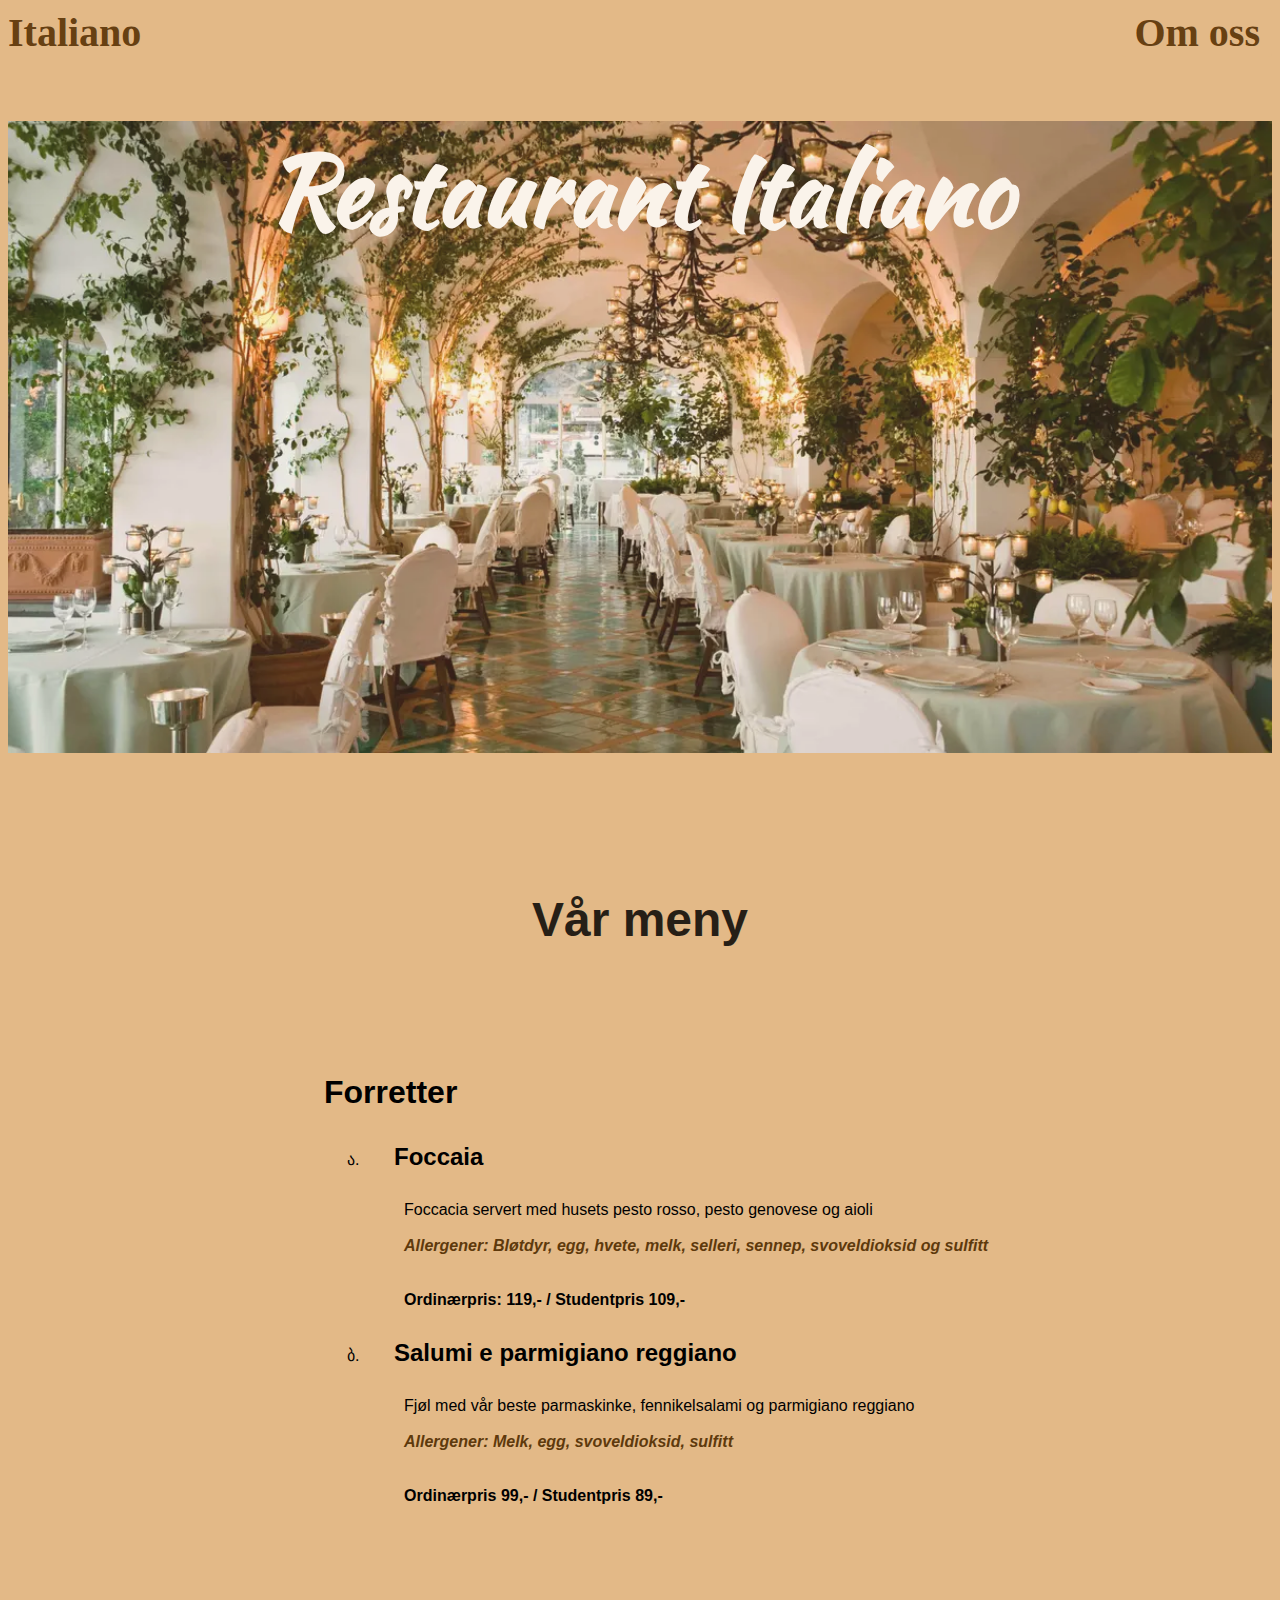
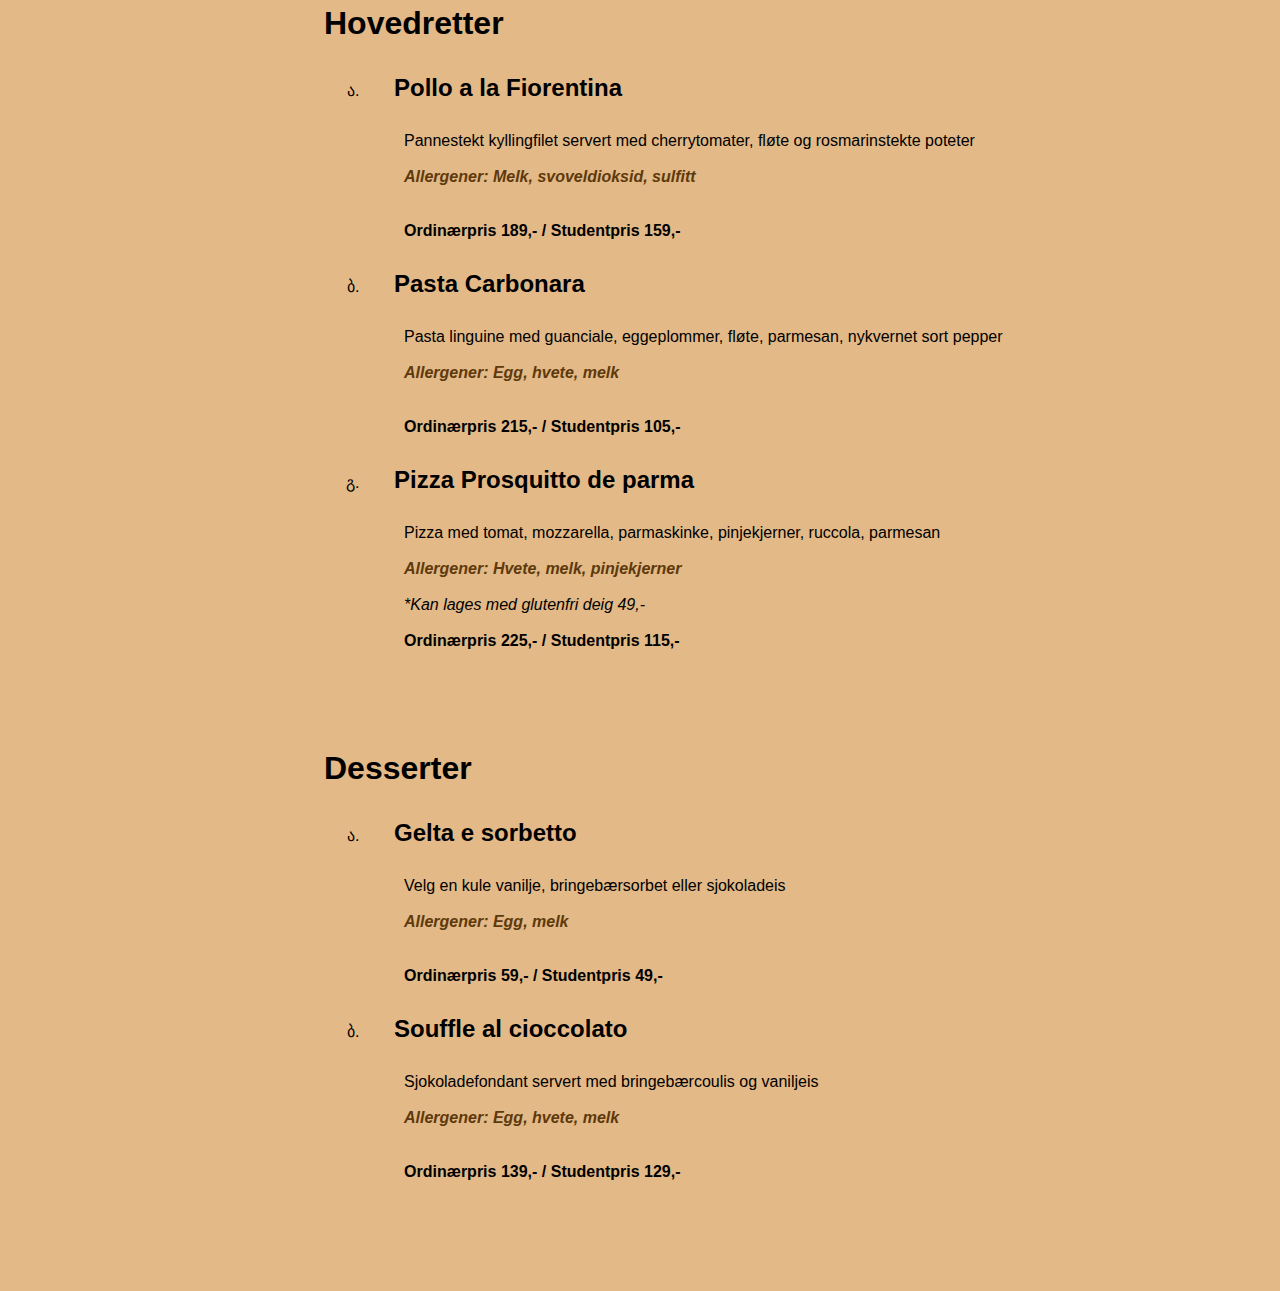
<file: index.html>
<!DOCTYPE html>
<html lang="en">
<head>
    <meta charset="UTF-8">
    <meta http-equiv="X-UA-Compatible" content="IE=edge">
    <meta name="viewport" content="width=device-width, initial-scale=1.0">
   
    <!--<link rel="stylesheet" type="text/css" href="styler.css">-->
 
    <link rel="preconnect" href="https://fonts.googleapis.com">
    <link rel="preconnect" href="https://fonts.gstatic.com" crossorigin>
    <link href="https://fonts.googleapis.com/css2?family=Kaushan+Script&display=swap" rel="stylesheet">
 
    <link rel="stylesheet" href="nystyle.css" type="text/css">
   
 
    <title>Vår meny</title>
 
</head>
<body>
 
   
<div class="navbar">
    <div class="logo">Italiano</div>
    <div class="header-right">
        <a href="omOss.html">Om oss</a>



    </div>


</div> 







 
<div class="restaurantnavn">
 
    <h1>Restaurant Italiano</h1>
 
    <h2>Vår meny</h2>
 
</div>
 
 
 
<div class="menyen">
 
 
    <div class="forrett">
 
        <h3>Forretter</h3>
 
        <ul>
            <li>
                <h4>Foccaia</h4>  
           
                <blockquote>Foccacia servert med husets pesto rosso, pesto genovese og aioli                    
               
                <br>
                <br>

               <div class="allergener">
                <i>Allergener: Bløtdyr, egg, hvete, melk, selleri, sennep, svoveldioksid og sulfitt</i>
               </div>

                <br>
                <br>
 
                <b>Ordinærpris: 119,- / Studentpris 109,-</b>
           
                </blockquote>
 
            </li>
 
            <li>
 
                <h4>Salumi e parmigiano reggiano</h4>
  
                 <blockquote>Fjøl med vår beste parmaskinke, fennikelsalami og parmigiano reggiano
  
                     <br>
                     <br>
                    
                     <div class="allergener">
                     <i>Allergener: Melk, egg, svoveldioksid, sulfitt</i>
                     </div>

                     <br>
                     <br>
                    
                     <b>Ordinærpris 99,- / Studentpris 89,-</b>
  
                 </blockquote>
  
             </li>
            </ul>
        </div>
     
     
        <div class="hovedretter">
     
            <h3>Hovedretter</h3>
     
                <ul class="hovedretter liste">
     
                    <li>
                       
                        <h4>Pollo a la Fiorentina</h4>
     
                        <blockquote>Pannestekt kyllingfilet servert med cherrytomater, fløte og rosmarinstekte poteter
     
                            <br>
                            <br>
                            
                            <div class="allergener">
                            <i>Allergener: Melk, svoveldioksid, sulfitt</i>
                            </div>

                            <br>
                            <br>
     
                            <b>Ordinærpris 189,- / Studentpris 159,-</b>
     
                        </blockquote>
     
                    </li>
     
                    <li>
     
                        <h4>Pasta Carbonara</h4>
     
                        <blockquote>Pasta linguine med guanciale, eggeplommer, fløte, parmesan, nykvernet sort pepper
     
                            <br>
                            <br>
                            
                            <div class="allergener">
                            <i>Allergener: Egg, hvete, melk</i>
                            </div>
                            
                            <br>
                            <br>
     
                            <b>Ordinærpris 215,- / Studentpris 105,-</b>
     
                        </blockquote>
     
                    </li>
     
                    <li>
     
                        <h4>Pizza Prosquitto de parma</h4>
     
                        <blockquote>Pizza med tomat, mozzarella, parmaskinke, pinjekjerner, ruccola, parmesan
     
                            <br>
                            <br>
                            
                            <div class="allergener">
                            <i>Allergener: Hvete, melk, pinjekjerner</i>
                            </div>
                            
                            <br>
     
                            <i>*Kan lages med glutenfri deig 49,-</i>
     
                            <br>
                            <br>
     
                            <b>Ordinærpris 225,- / Studentpris 115,-</b>
     
                        </blockquote>
                    </li>
                </ul>
        </div>
     
     
        <div class="desserter">
            <h3>Desserter</h3>
 
            <ul class="desserter liste">
 
                <li>
 
                    <h4>Gelta e sorbetto</h4>
 
                    <blockquote>Velg en kule vanilje, bringebærsorbet eller sjokoladeis
                       
                        <br>
                        <br>
                        
                        <div class="allergener">
                        <i>Allergener: Egg, melk</i>
                        </div>
                        
                        <br>
                        <br>
 
                        <b>Ordinærpris 59,- / Studentpris 49,-</b>
 
                    </blockquote>
                </li>
 
                <li>
 
                    <h4>Souffle al cioccolato</h4>
 
                    <blockquote>Sjokoladefondant servert med bringebærcoulis og vaniljeis
 
                        <br>
                        <br>

                        <div class="allergener">
                        <i>Allergener: Egg, hvete, melk</i>
                        </div>
                        
                        <br>
                        <br>
 
                        <b>Ordinærpris 139,- / Studentpris 129,-</b>
 
                    </blockquote>
                </li>
    </div>
 
</div>
 
 

 

 
</body>
</html>
</file>
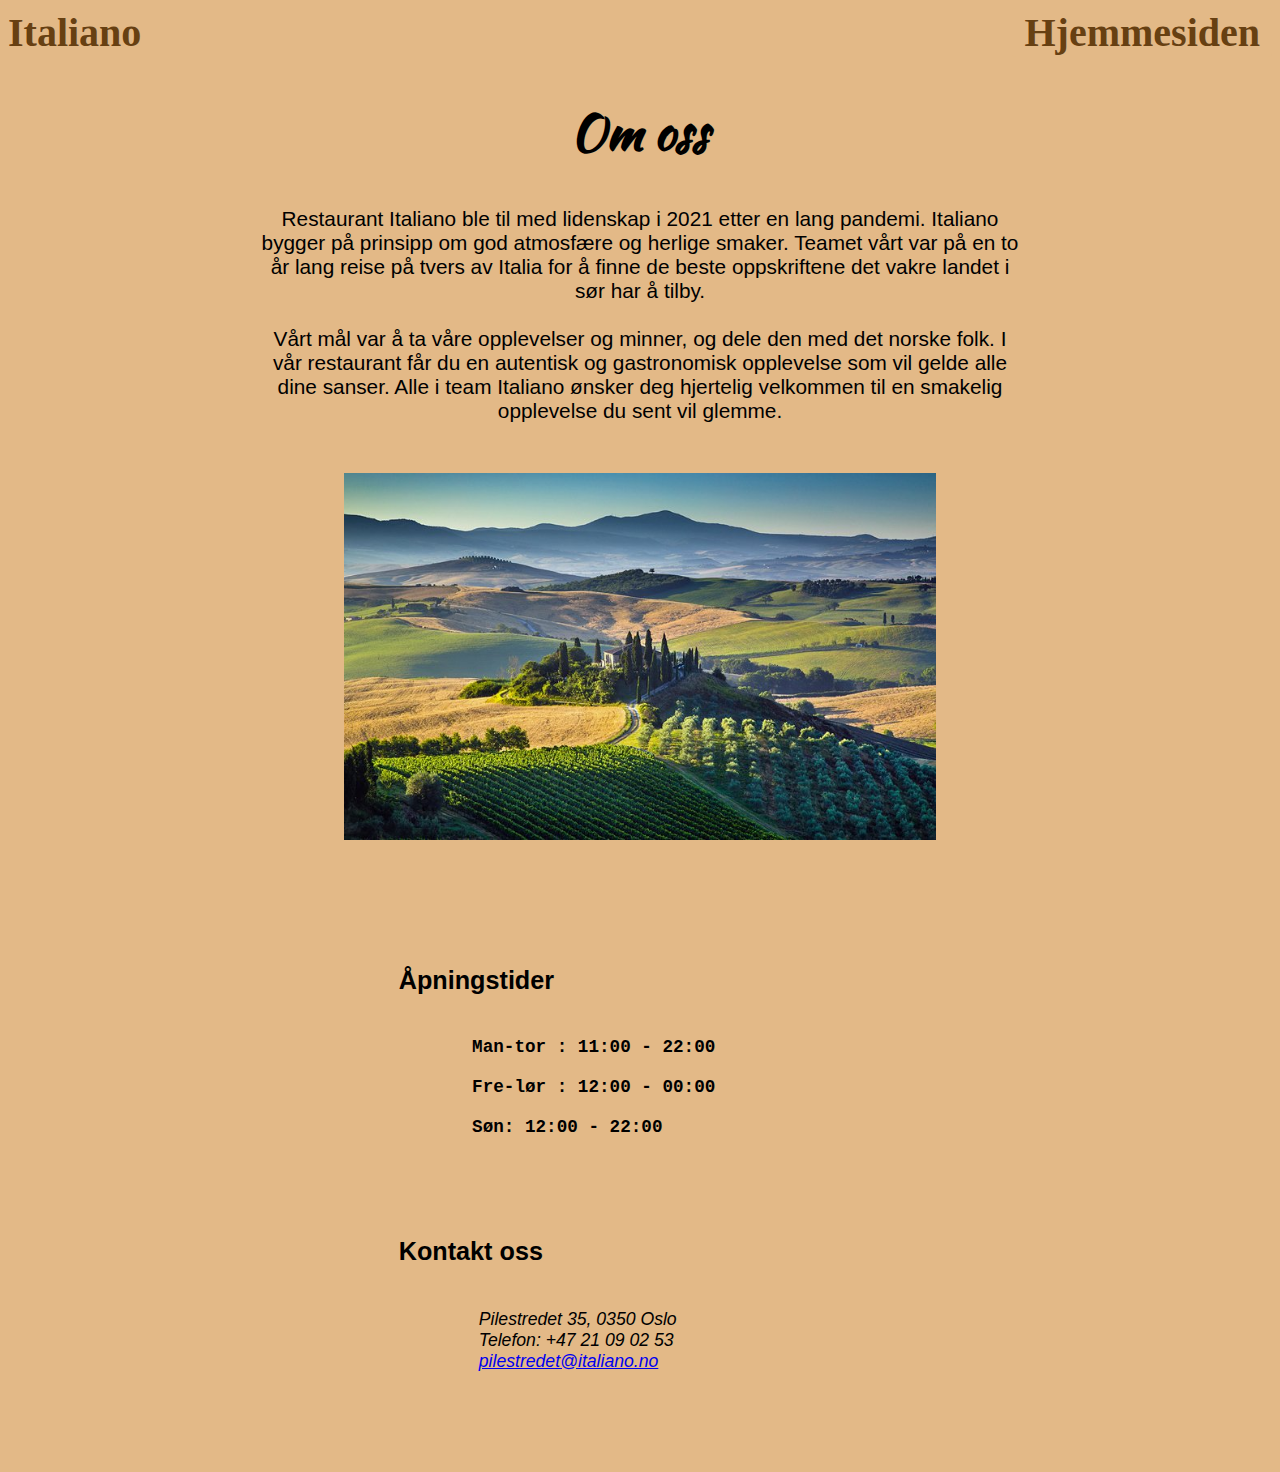
<file: omOss.html>
<!DOCTYPE html>
<html lang="en">
<head>
    <meta charset="UTF-8">
    <meta http-equiv="X-UA-Compatible" content="IE=edge">
    <meta name="viewport" content="width=device-width, initial-scale=1.0">
    <title>Om oss</title>

    <link rel="preconnect" href="https://fonts.googleapis.com">
    <link rel="preconnect" href="https://fonts.gstatic.com" crossorigin>
    <link href="https://fonts.googleapis.com/css2?family=Kaushan+Script&display=swap" rel="stylesheet">

    <link rel="stylesheet" href="omOss.css">
</head>

<body>

        <div class="navbar">
            <div class="logo">Italiano</div>
            <div class="header-right">
            <a href="index.html">Hjemmesiden </a>
        </div>
    
    
    
    
        </div> 


    <div class="info">

        <h2>Om oss</h2>

        <p class="info intro">  
                
            Restaurant Italiano ble til med lidenskap i 2021 etter en lang pandemi. Italiano 
            bygger på prinsipp om god atmosfære og herlige smaker. Teamet vårt var på en to år lang reise på tvers av
            Italia for å finne de beste oppskriftene det vakre landet i sør har å tilby.
             
            <br><br>

            Vårt mål var å ta våre opplevelser og minner,
            og dele den med det norske folk. I vår restaurant får du en autentisk og gastronomisk opplevelse som vil gelde alle dine sanser.
            Alle i team Italiano ønsker deg hjertelig velkommen til en smakelig opplevelse du sent vil glemme.
            

        </p>

        <div>
            <figure>
                <img class="italia" src="italy-tuscany-landscape.jpeg" alt="bilde fra italia">
            </figure>
            
        </div>


    </div>
    
        <footer class="footer">


            <ul class="footer kontaktoss">
                <li>
                    <h5>Åpningstider</h5> 
    
                    <ul>
                        <li>
                            <blockquote class="footer åpningstider">
    
                                Man-tor : 11:00 - 22:00 
                                <br> 
                                <br>
                                Fre-lør : 12:00 - 00:00
                                <br> 
                                <br>
                                Søn: 12:00 - 22:00
    
                            </blockquote> 
                        </li>
                    </ul>
                </li>
    
                <li> 
                    <h5>Kontakt oss</h5> 
    
                    <ul>
                        <li> 
                            <blockquote>
    
                                <address>
    
                                    Pilestredet 35, 0350 Oslo
                                    <br> 
                                    Telefon: +47 21 09 02 53
                                    <br> 
                                    <a class="mail" href="pilestredet@italiano.no">pilestredet@italiano.no</a> 
    
                                </address>
    
                            </blockquote>
    
                        </li>
                    </ul>
                </li>
            </ul>
        </footer>
    </div>
    
</body>
</html>
</file>
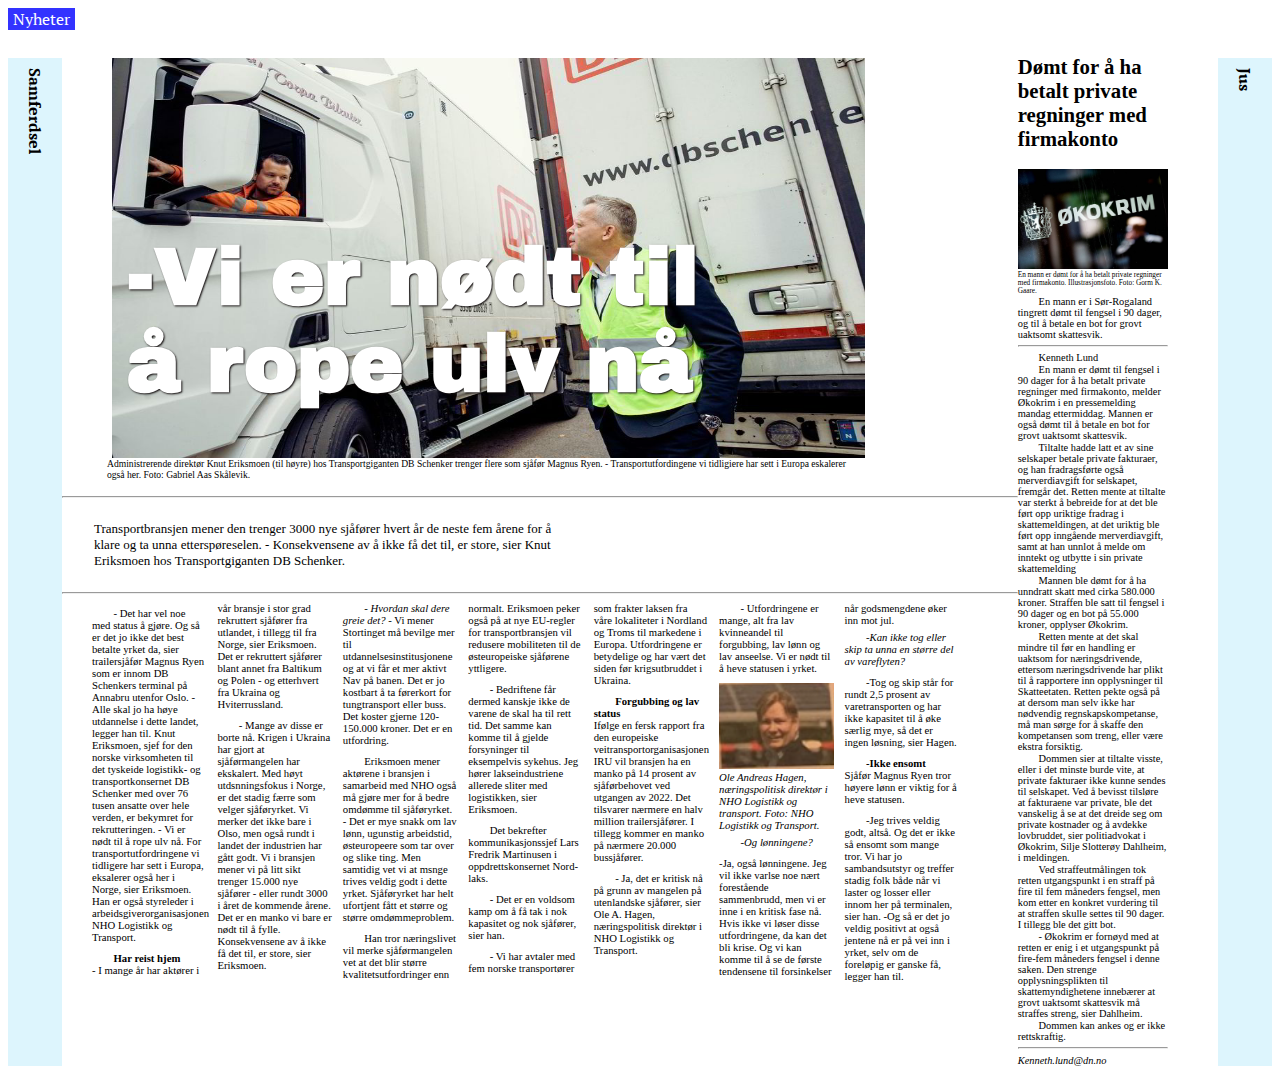
<file: .vscode/oblig2/avis.html>
<!DOCTYPE html>
<html lang="en">
<head>

<link rel="stylesheet" href="avis.css" type="text/css">

    <meta charset="UTF-8">
    <meta http-equiv="X-UA-Compatible" content="IE=edge">
    <meta name="viewport" content="width=device-width, initial-scale=1.0">
    <title>Dagens næringsliv</title>

    <style>
        @import url('https://fonts.googleapis.com/css2?family=PT+Serif&display=swap');
        
        @import url('https://fonts.googleapis.com/css2?family=Archivo+Black&display=swap');

    </style>

</head>



<body>


    <div class="head">
        <header> Nyheter</header>
    </div>



    <div class="grid-item">
        <p> <strong>Samferdsel</strong> </p>
    </div>
    <div class="grid-container">
        
        



        <div id="grid-itemHoved">
    <div class="sidebar">

        <h2>Dømt for å ha betalt private regninger med firmakonto</h2>
        <!--Hentet fra: https://sjomatbedriftene.no/wp-content/uploads/2018/10/oekokrim04.jpg-->
        <img src="økokrim.jpg" alt="økokrim">

            <figcaption>
                En mann er dømt for å ha betalt private regninger med firmakonto.
                Illustrasjonsfoto. Foto: Gorm K. Gaare.
            </figcaption>

            <p>
            En mann er i Sør-Rogaland tingrett dømt til fengsel i 90 dager, og til å betale en bot for grovt uaktsomt skattesvik.
            </p>

        <hr>

            <p>
            Kenneth Lund 
            </p>
    
            <p>
            En mann er dømt til fengsel i 90 dager for å ha betalt private regninger med firmakonto,
            melder Økokrim i en pressemelding mandag ettermiddag. Mannen er også dømt til å betale en bot for grovt uaktsomt skattesvik.</p>

            <p>
            Tiltalte hadde latt et av sine selskaper betale private fakturaer, og han fradragsførte også merverdiavgift for selskapet, fremgår det. 
            Retten mente at tiltalte var sterkt å bebreide for at det ble ført opp uriktige fradrag i skattemeldingen, at det uriktig ble ført opp inngående merverdiavgift, 
            samt at han unnlot å melde om inntekt og utbytte i sin private skattemelding
            </p>

            <p>
            Mannen ble dømt for å ha unndratt skatt med cirka 580.000 kroner. Straffen ble satt til 
            fengsel i 90 dager og en bot på 55.000 kroner, opplyser Økokrim.
            </p>
            
            <p>
            Retten mente at det skal mindre til før en handling er uaktsom for næringsdrivende, ettersom næringsdrivende 
            har plikt til å rapportere inn opplysninger til Skatteetaten. Retten pekte også på at dersom man selv ikke har nødvendig regnskapskompetanse, må man sørge for å skaffe den kompetansen 
            som treng, eller være ekstra forsiktig.
            </p>
            
            <p>
            Dommen sier at tiltalte visste, eller i det minste burde vite, at private fakturaer ikke kunne sendes til selskapet. Ved å bevisst tilsløre 
            at fakturaene var private, ble det vanskelig å se at det dreide seg om private kostnader og å avdekke lovbruddet, sier politiadvokat i Økokrim, Silje Slotterøy Dahlheim, i meldingen.</p>
            
            <p>
            Ved straffeutmålingen tok retten utgangspunkt i en straff på fire til fem måneders fengsel, men kom etter en konkret vurdering til at straffen skulle settes til 90 dager. I tillegg ble det gitt bot.</p>

            <p>
            - Økokrim er fornøyd med at retten er enig i et utgangspunkt på fire-fem måneders fengsel i denne saken. Den strenge opplysningsplikten til 
            skattemyndighetene innebærer at grovt uaktsomt skattesvik må straffes streng, sier Dahlheim.</p>
            
            <p>
            Dommen kan ankes og er ikke rettskraftig.
            </p>

        <hr>
            <i>Kenneth.lund@dn.no</i>

            
    


    </div>

    <div class="hovedinnhold">

    <div class="tittelbilde">

        <figure>
            <!--Bildet er hentet fra: https://images.dn.no/image/ZXlucWphd1cyMG9ocVphSEdnTlhNaEZqenpZalNOdnY0U2VKL0RFamdIbz0=/nhst/binary/68defe7ff8aa1a6e1fac06279d188f35?image_version=1080-->
            <img class="mann" src="til oblig 2 .jpeg" alt="bilde av en mann">

            <figcaption>Administrerende direktør Knut Eriksmoen (til høyre) hos Transportgiganten
                DB Schenker trenger flere som sjåfør Magnus Ryen. - Transportutfordingene vi tidligiere 
                har sett i Europa eskalerer også her. Foto: Gabriel Aas Skålevik.
            </figcaption>

        </figure>

    </div>



<div id="overskrift1">

    <strong><h1>-Vi er nødt til <br> å rope ulv nå</h1></strong>

</div>

    <hr>

<div class="innledning">

    <p>Transportbransjen mener den trenger 3000 nye sjåfører hvert år de neste fem årene for å klare og ta unna etterspøreselen. - Konsekvensene av å ikke få det til, er store, sier Knut Eriksmoen hos Transportgiganten DB Schenker.</p>

</div>

<hr>

<div class="innhold">

        

    <p>- Det har vel noe med status å gjøre. Og så er det jo ikke det best betalte yrket da, sier trailersjåfør Magnus Ryen som er innom DB Schenkers terminal på Annabru utenfor Oslo. 
        
        - Alle skal jo ha høye utdannelse i dette landet, legger han til. Knut Eriksmoen, sjef for den norske virksomheten til det tyskeide logistikk- og transportkonsernet DB Schenker med over 76 tusen ansatte over hele verden, er bekymret for rekrutteringen. 
        
        - Vi er nødt til å rope ulv nå. For transportutfordringene vi tidligere har sett i Europa, eksalerer også her i Norge, sier Eriksmoen.
        Han er også styreleder i arbeidsgiverorganisasjonen NHO Logistikk og Transport.
    </p>

    

   

    <p>
        <strong>Har reist hjem</strong>
        <br>
        - I mange år har aktører i vår bransje i stor grad rekruttert sjåfører fra utlandet, i tillegg til fra Norge, sier Eriksmoen. Det er rekruttert sjåfører blant annet fra Baltikum og Polen - og etterhvert fra Ukraina og Hviterrussland.
    </p>


    <p>
        - Mange av disse er borte nå. Krigen i Ukraina har gjort at sjåførmangelen har ekskalert. Med høyt utdsnningsfokus i Norge, er det stadig færre som velger sjåføryrket. Vi merker det ikke bare i Olso, men også rundt i landet der industrien har gått godt. Vi i bransjen mener vi på litt sikt trenger 15.000 nye sjåfører - eller rundt 3000 i året de kommende årene. Det er en manko vi bare er nødt til å fylle. Konsekvensene av å ikke få det til, er store, sier Eriksmoen.
    </p>


    <p>
        <i>- Hvordan skal dere greie det?</i>
        - Vi mener Stortinget må bevilge mer til utdannelsesinstitusjonene og at vi får et mer aktivt Nav på banen. Det er jo kostbart å ta førerkort for tungtransport eller buss. Det koster gjerne 120- 150.000 kroner. Det er en utfordring. 
    </p>



    <p>
         Eriksmoen mener aktørene i bransjen i samarbeid med NHO også må gjøre mer for å bedre omdømme til sjåføryrket. 
        - Det er mye snakk om lav lønn, ugunstig arbeidstid, østeuropeere som tar over og slike ting. Men samtidig vet vi at msnge trives veldig godt i dette yrket. Sjåføryrket har helt ufortjent fått et større og større omdømmeproblem. 
    </p>


    <p>
         Han tror næringslivet vil merke sjåførmangelen vet at det blir større kvalitetsutfordringer enn normalt. Eriksmoen peker også på at nye EU-regler for transportbransjen vil redusere mobiliteten til de østeuropeiske sjåførene yttligere.
    </p>



    <p>
        - Bedriftene får dermed kanskje ikke de varene de skal ha til rett tid. Det samme kan komme til å gjelde forsyninger til eksempelvis sykehus. Jeg hører lakseindustriene allerede sliter med logistikken, sier Eriksmoen. 
    </p>



    <p>
         Det bekrefter kommunikasjonssjef Lars Fredrik Martinusen i oppdrettskonsernet Nord-laks.
    </p>



    <p>
        - Det er en voldsom kamp om å få tak i nok kapasitet og nok sjåfører, sier han.
    </p>



    <p>
        - Vi har avtaler med fem norske transportører som frakter laksen fra våre lokaliteter i Nordland og Troms til markedene i Europa. Utfordringene er betydelige og har vært det siden før krigsutbruddet i Ukraina.
    </p>

    

    
<p>
    <strong>Forgubbing og lav status</strong>
    <br>
    Ifølge en fersk rapport fra den europeiske veitransportorganisasjonen IRU vil bransjen ha en manko på 14 prosent av sjåførbehovet ved utgangen av 2022.

    Det tilsvarer nærmere en halv million trailersjåfører. I tillegg kommer en manko på nærmere 20.000 bussjåfører.
</p>
   
    <p>
         - Ja, det er kritisk nå på grunn av mangelen på utenlandske sjåfører, sier Ole A. Hagen, næringspolitisk direktør i NHO Logistikk og Transport.
    </p>

    



    <p>
        - Utfordringene er mange, alt fra lav kvinneandel til forgubbing, lav lønn og lav anseelse. Vi er nødt til å heve statusen i yrket.
    </p>

    
    <!--Bildet er tatt av selve avisen, pga fant ikke bildet på nettet.-->
    <img class="oleandreas" src="Ole andreas.png" alt="Ole">
    <figcaption><i> Ole Andreas Hagen, næringspolitisk direktør i NHO Logistikk og transport. Foto: NHO Logistikk og Transport.</i></figcaption>

    


    <p>
        <i>-Og lønningene?</i>
    </p>




    -Ja, også lønningene. Jeg vil ikke varlse noe nært forestående sammenbrudd, men vi er inne i en kritisk fase nå. Hvis ikke vi løser disse utfordringene, da kan det bli krise. Og vi kan komme til å se de første tendensene til forsinkelser når godsmengdene øker inn mot jul.


    <p>
        <i>-Kan ikke tog eller skip ta unna en større del av vareflyten?</i>
    </p>



    <p>
         -Tog og skip står for rundt 2,5 prosent av varetransporten og har ikke kapasitet til å øke særlig mye, så det er ingen løsning, sier Hagen. 
    </p>

    </p>

    

    

    <p>
        <strong>-Ikke ensomt</strong>
        <br>
         Sjåfør Magnus Ryen tror høyere lønn er viktig for å heve statusen.
    </p>

    <p>
        -Jeg trives veldig godt, altså. Og det er ikke så ensomt som mange tror. Vi har jo sambandsutstyr og treffer stadig folk både når vi laster og losser eller innom her på terminalen, sier han. 
        -Og så er det jo veldig positivt at også jentene nå er på vei inn i yrket, selv om de foreløpig er ganske få, legger han til. 
    </p>

        </div>
    </div>

</div>

    </div>

<div class="grid-item">
    <p> <strong>Jus</strong> </p>
</div>

</body>
</html>
</file>
<file: nystyle.css>
.navbar {
    overflow: hidden;
    background-color: rgb(227, 185, 135);
    padding: 20px 10px;
      list-style-type: none;
      margin: 0;
      padding: 0;
      display: flex;
      justify-content: space-between;
      align-items: center;

  }
  
  
  .navbar a {
    float: left;
    color: black;
    text-align: center;
    padding: 12px;
    text-decoration: none;
    font-size: 40px;
    line-height: 25px;
    border-radius: 4px;
    font-size: 40px;
    font-weight: bold;
    color: rgb(103, 64, 18);
    font-family: fantasy;
  }
  
  
  .navbar .logo {
    font-size: 40px;
    font-weight: bold;
    color: rgb(103, 64, 18);
    font-family: fantasy;
    font-size: 40px; 
  }
  

  .navbar a:hover {
    background-color: rgb(145,112,55);
    color: black;
  }
  
  
  * {
    font-family: 'Lucida Sans', 'Lucida Sans Regular', 'Lucida Grande', 'Lucida Sans Unicode', Geneva, Verdana, sans-serif;
    
  }


/*NAVIGATION BAR^^ */


* {
    font-family: 'Lucida Sans', 'Lucida Sans Regular', 'Lucida Grande', 'Lucida Sans Unicode', Geneva, Verdana, sans-serif;
    background-color: rgb(227, 185, 135);
}
 
a {
    color: rgb(103, 64, 18);
    font-family: fantasy;
    font-size: 150%;
}
 

.bilde-utseende{
    display: block;
  margin-right: auto;
  object-fit: cover;


}

 
.restaurantnavn {
    text-align: center;
    font-size: 200%;
    background: url("italiensk restaurant.webp");
    color: white;
    background-repeat: no-repeat;
    background-size: 100%;
    opacity: 83%;
}
 
.restaurantnavn h1 {
    font-family: 'Kaushan Script', cursive;
    font-size: 300%;
    background-color: transparent;
}
 
.restaurantnavn h2 {
    font-size: 150%;
    margin-top: 50%;
    background-color: transparent;
    color: black;
    
}
 
.menyen {
    margin-left: 25%;
    margin-top: 10%;
}
 
.menyen ul li {
    list-style: georgian;
}
 
.menyen h3 {
    font-size: 200%;
}
 
.menyen h4 {
    display:block;
    font-size: 150%;
    margin: 30px;
    font-weight: bold;
}


.allergener{
    display: block;
    color: rgb(94, 57, 12);
    margin-top: 0px;
    margin-bottom: 0px;
    font-weight: bold;
}

.forrett {
    margin-bottom: 100px;
}
 
.hovedretter {
    margin-bottom: 100px;
}
 
.desserter {
    margin-top: 0px;
    margin-bottom: 110px;
}


.footer {
    margin-left: 15%;
    margin-top: 10%;
}

.footer ul li {
    list-style: none;
    margin-top: 0%;
    font-size: 105%;
}

.footer h2 {
    font-family: 'Kaushan Script', cursive;
    font-size: 200%;
    margin-left: 15%;
    margin-top: 150px;
    margin-bottom: 0px;
}

.footer h5 {
    font-size: 150%;
}

.footer.åpningstider {
    font-family: 'Inconsolata', monospace;
    font-weight: bold;
    margin-left: 4%;
    margin-top: 0px;
}


.footer.omoss{
  background-color: rgb(185, 184, 150);
  text-align: left;
  width: 400px;
  height: 100px;
  margin-top: 5%;
  margin-bottom: 1%;
  
}


.footer.omoss {
    border-style: solid;
    padding-right: 30px;
    background-color: antiquewhite;
    width: 400px;
    
}
</file>
<file: omOss.css>
* {
    font-family: 'Lucida Sans', 'Lucida Sans Regular', 'Lucida Grande', 'Lucida Sans Unicode', Geneva, Verdana, sans-serif;
    background-color: rgb(227, 185, 135);
}
 
.navbar {
    overflow: hidden;
    background-color: rgb(227, 185, 135);
    padding: 20px 10px;
      list-style-type: none;
      margin: 0;
      padding: 0;
      display: flex;
      justify-content: space-between;
      align-items: center;
  }
  
  .navbar a {
    float: left;
    color: black;
    text-align: center;
    padding: 12px;
    text-decoration: none;
    font-size: 40px;
    line-height: 25px;
    border-radius: 4px;
    font-size: 40px;
    font-weight: bold;
    color: rgb(103, 64, 18);
    font-family: fantasy; 
  }
  
  .navbar .logo {
    font-size: 40px;
    font-weight: bold;
    color: rgb(103, 64, 18);
    font-family: fantasy;
    font-size: 40px; 
  }

  .navbar a:hover {
    background-color: rgb(145, 112, 55);
    color: black;
  }
  
 
  
  * {
    font-family: 'Lucida Sans', 'Lucida Sans Regular', 'Lucida Grande', 'Lucida Sans Unicode', Geneva, Verdana, sans-serif;
    
  }

  /* Navigation bar ^^*/





.info h2 {
  text-align: center;
  font-family: 'Kaushan Script', cursive;
  font-size: 300%;
}

.info.intro{
  text-align: center;
  padding-left: 20%;
  padding-right: 20%;
  margin-bottom: 50px;
  font-size: 130%;
}

img.italia{
  display: block;
  margin-left: auto;
  margin-right: auto;
  width: 50%;
}

.footer h5 {
  font-size: 150%;
}

.footer {
  margin-left: 15%;
  margin-top: 10%;
  margin-bottom: 100px;
}

.footer ul li {
  list-style: none;
  text-align: left;
  margin-top: 0%;
  font-size: 105%;
}

.footer.åpningstider {
  font-family: 'Inconsolata', monospace;
  font-weight: bold;
  margin-left: 4%;
  margin-top: 0px;
}
</file>
<file: .vscode/oblig2/avis.css>
.header{
    padding: 30px;
    float: left;
    color: white;
    background-color: blue;
    font-size: small;
    text-orientation: upright;
}

.head {
    position: absolute;
}

.grid-container {
    display: grid;
  }

  body {
    display: flex;
    flex-direction: row;
  }

  .grid-item {
    background-color: #ddf5fd;
    color: black;
    width: auto;
    height: auto;
    margin-top: 50px;
  }

  .grid-item p{
    text-orientation: sideways;
    writing-mode: vertical-lr;
    padding-top: 10px;
    font-family: 'PT Serif', serif;
  }


  .hovedinnhold{
    margin-top: 50px;
  }

 
.head header {
    background-color: rgb(51, 51, 255);
    color: rgb(255, 255, 255);
    width: auto;
    font-family: 'PT Serif', serif;
    padding-left: 5px;
    padding-right: 5px;
}


.sidebar {
    float: right;
    width: 13%;
    margin-right: 50px;
    margin-top: 30px;
    font-size: 65%;
}

.sidebar h2 {
    font-size: 200%;
}

.sidebar img {
    width: 100%;
}

.sidebar figcaption {
    font-size: 70%;
}

.sidebar p {
    text-indent: 2em;
    margin-bottom: 1px;
    margin-top: 1px;
}


img.mann{
  display: block;
  margin-left: 10px;
  width: 70%;
  height: 400px;
  margin-top: 30px;
}

#overskrift1 {
    font-size: 250%;
    font-family: 'Archivo Black', sans-serif;
    font-weight: bolder;
    position: absolute;
    text-shadow: 1px 1px 2px rgb(17, 12, 13);
    top: 20%;
    color: white;
    background-repeat: no-repeat;

    margin-left: 65px;
}

.tittelbilde figcaption {
    border-style: solid transparent;
    width: 70%;
    margin-left: 5px;
    font-size: 60%;
}


.innledning {
    border: 2px solid transparent;
    padding: 0px;
    font-size: small;
    display: left;
    width: 42%;
    margin-left: 30px;
}

.innhold {
    font-size: 67%;
    columns: 7;
    width: 75%;
    margin-left: 30px;
}

.innhold p {
    text-indent: 2em;
    margin-top: 5px;
    margin-bottom: 9px;
}

.oleandreas{
    width: 100%;
}
</file>
